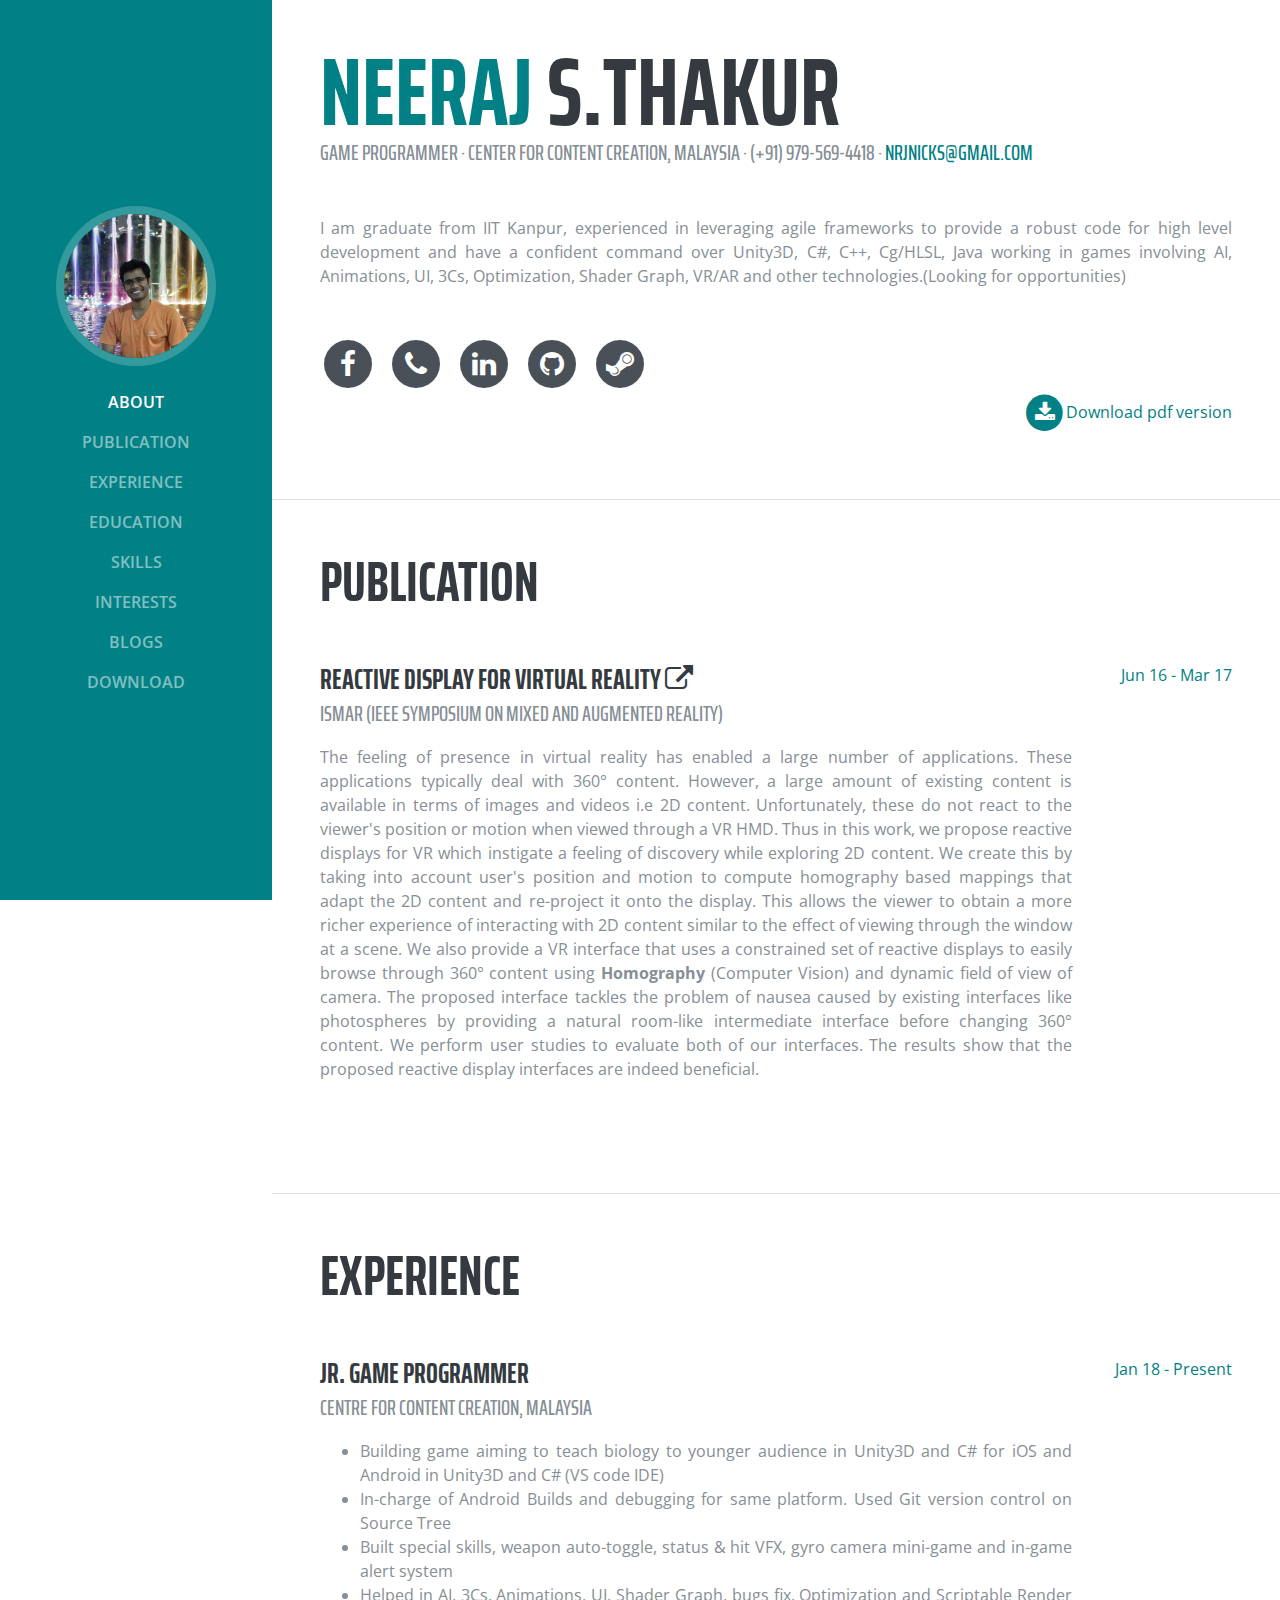
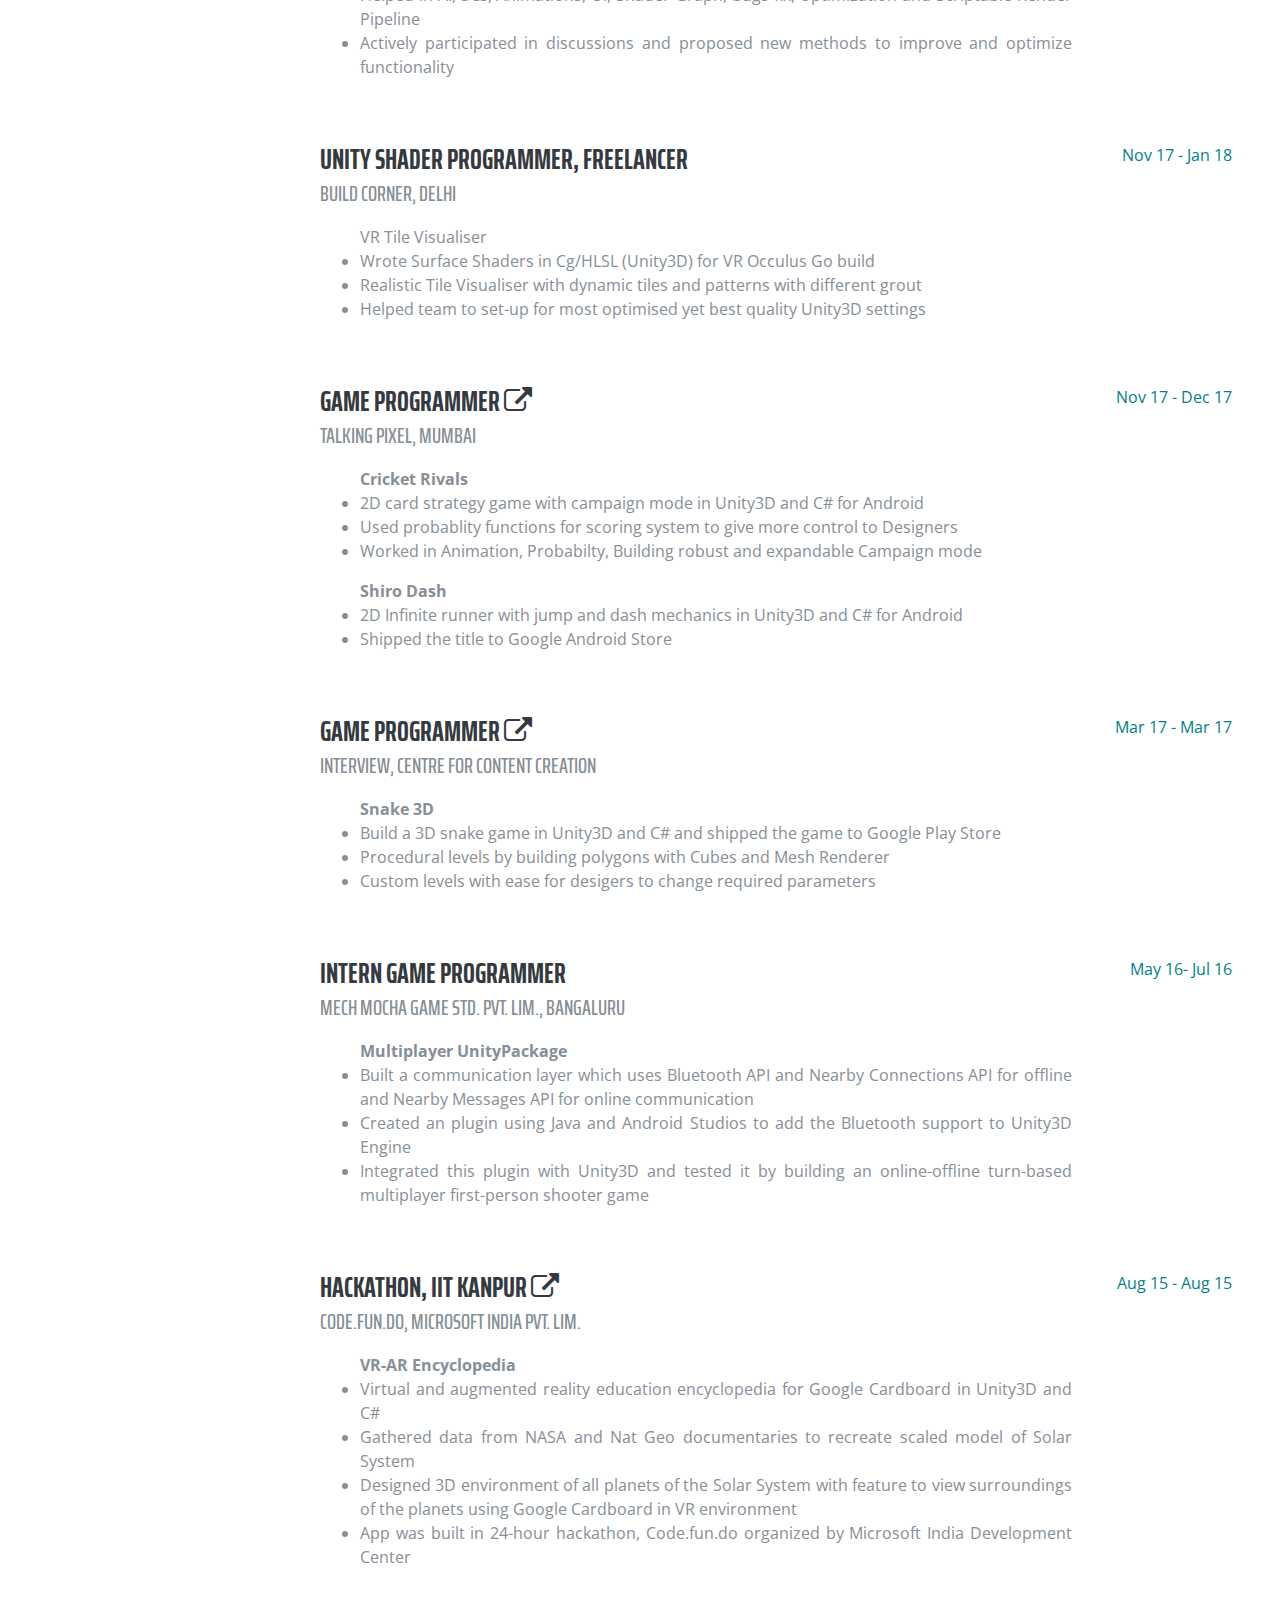
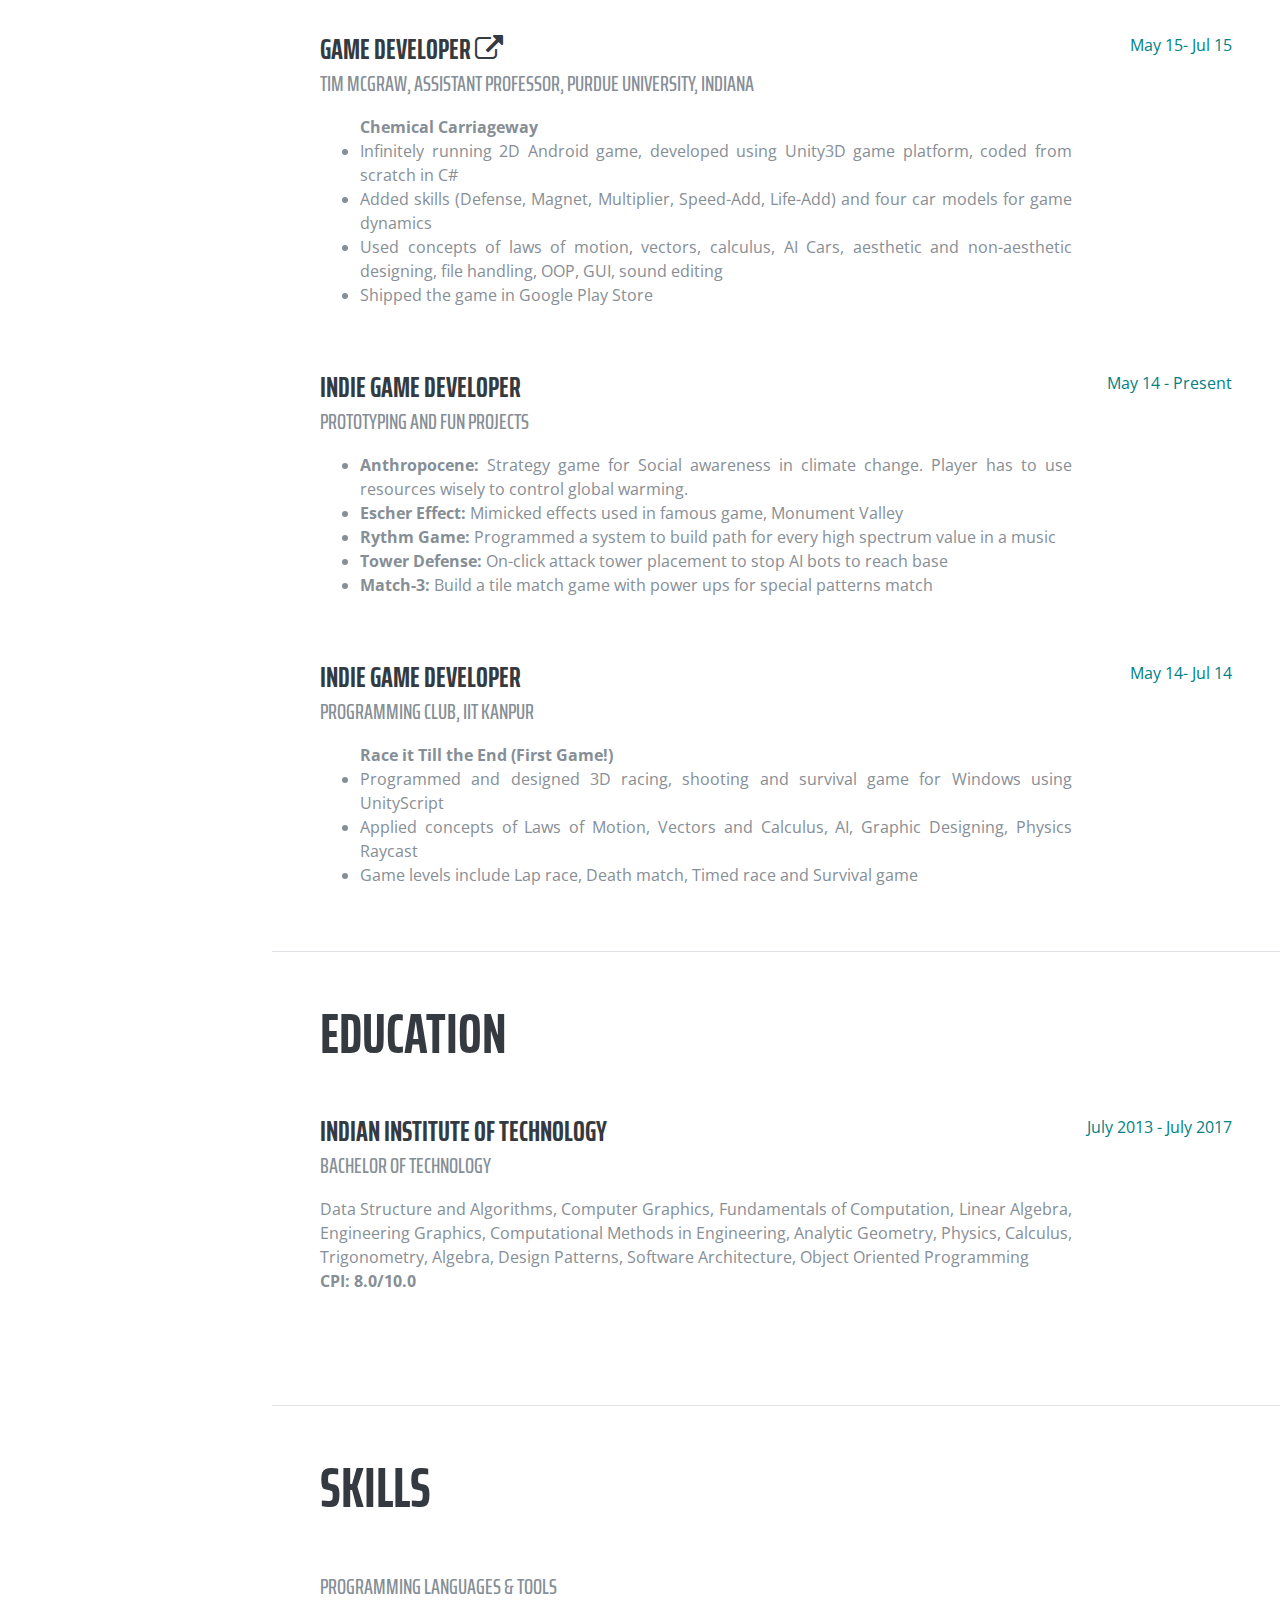
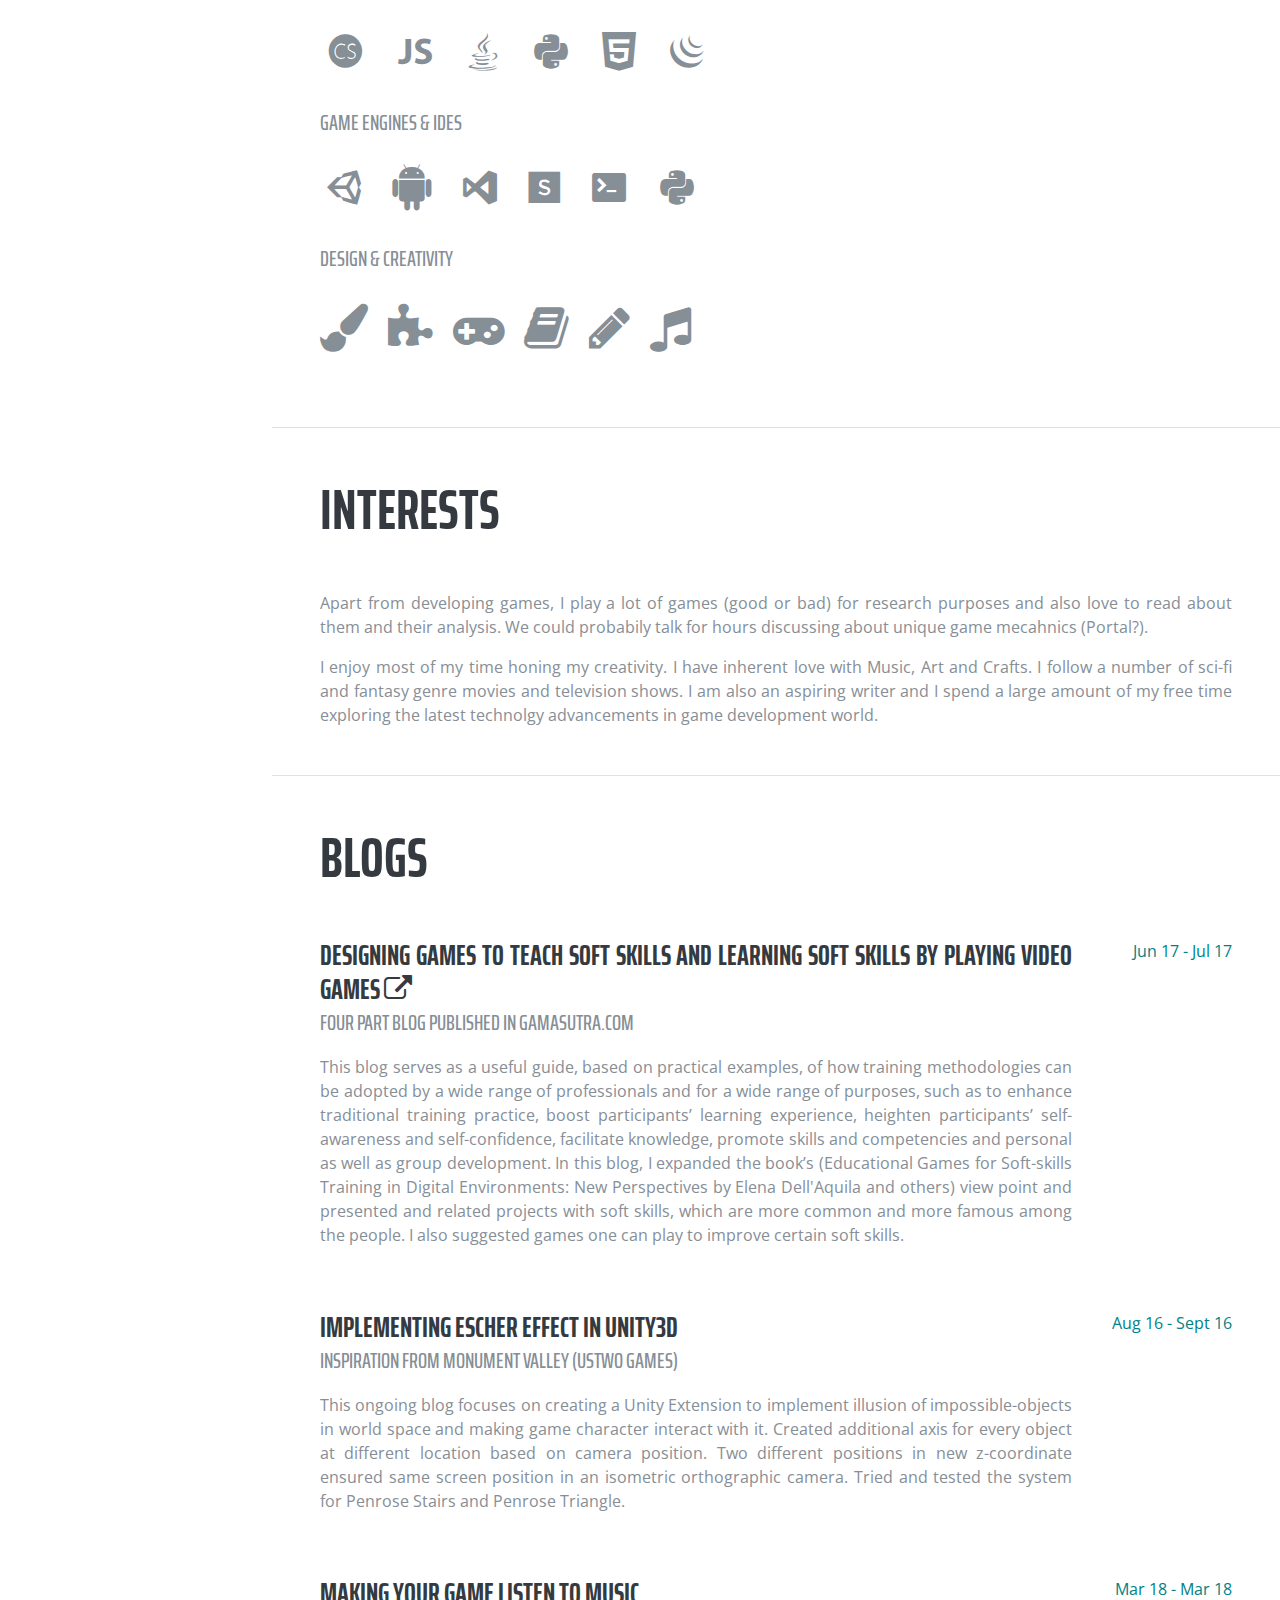
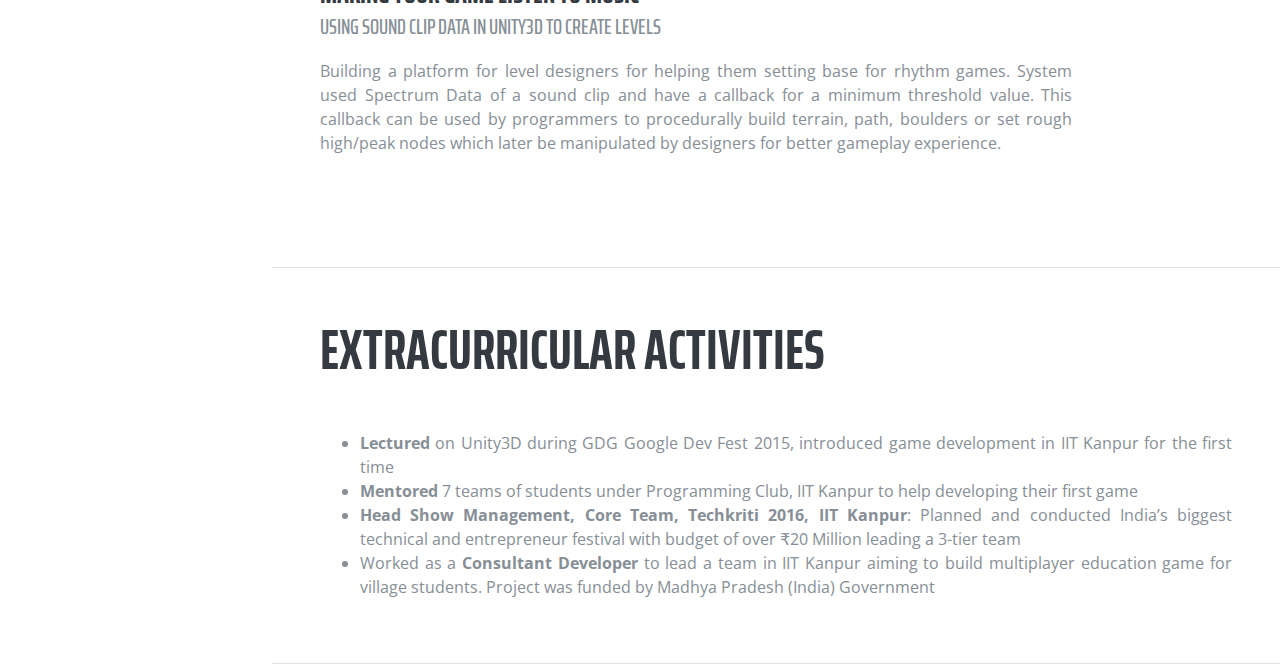
<file: resume/index.html>
<!DOCTYPE html>
<html lang="en">

  <head>

    <meta charset="utf-8">
    <meta name="viewport" content="width=device-width, initial-scale=1, shrink-to-fit=no">
    <meta name="description" content="Game Programmer, Designer and Developer Portfolio of Neeraj Thakur, IIT Kanpur B.Tech gradutate. Experienced in Unity3D, C#, C++, Js, Gameplay Prototyping, Android Programming, Shader and many more.">
    <meta name="author" content="Neeraj S.Thakur, nrjnicks@gmail.com">
    <meta name="keywords" content="Game, Programmer, Gameplay, Developer, Indie, Designer, Designer, Portfolio, Resume, Unity, Unity3D, C#, C++,C,Python, Js, IIT, IITK, India, Indian, Institute of Technology, Kanpur, AR, Augmented, VR, Virtual, MR, Mixed, Reality, Homography, Google, Android, Carboard, Microsoft, Code.fun.do, Shader, Cg, HLSL, AI, 3D, 2D, Neeraj, Thakur">
    <meta property="og:image" content="../img/neeraj.jpg">
    <meta name="google-site-verification" content="xDJyLqBjXRWvHO2nDuwWnZPF6ohX08uhF4eCDptAahg" />

    <title>Game Programmer Resume, Neeraj S.Thakur</title>

    <!-- Bootstrap core CSS -->
    <link href="vendor/bootstrap/css/bootstrap.min.css" rel="stylesheet">

    <!-- Custom fonts for this template -->
    <link href="https://fonts.googleapis.com/css?family=Saira+Extra+Condensed" rel="stylesheet">
    <link href="https://fonts.googleapis.com/css?family=Open+Sans" rel="stylesheet">
    <link href="../vendor/font-awesome/css/font-awesome.min.css" rel="stylesheet">
    <link href="vendor/devicons/css/devicons.min.css" rel="stylesheet">
    <link href="vendor/simple-line-icons/css/simple-line-icons.css" rel="stylesheet">

    <!-- Custom styles for this template -->
    <link href="css/resume.min.css" rel="stylesheet">
    <link rel="icon" href="../img/icon.ico">

  </head>

  <body id="page-top">

    <nav class="navbar navbar-expand-lg navbar-dark bg-primary fixed-top" id="sideNav">
      <a class="navbar-brand js-scroll-trigger" target="_parent"  href="..">
        <span class="d-block d-lg-none">Neeraj S.Thakur</span>
        <span class="d-none d-lg-block">
          <img class="img-fluid img-profile rounded-circle mx-auto mb-2" src="../img/neeraj.jpg"  alt="Neeraj Thakur, Game Programmer" title="Neeraj S.Thakur">
        </span>
      </a>
      <button class="bg-primary navbar-toggler" type="button" data-toggle="collapse" data-target="#navbarSupportedContent" aria-controls="navbarSupportedContent" aria-expanded="false" aria-label="Toggle navigation" style="outline:0px">
        <span class="navbar-toggler-icon"></span>
      </button>
      <div class="bg-primary collapse navbar-collapse" id="navbarSupportedContent">
        <ul class="navbar-nav">
          <li class="nav-item">
            <a id="ScrollTo-about" class="nav-link js-scroll-trigger" href="#about">About</a>
          </li>
          <li class="nav-item">
            <a id="ScrollTo-publication" class="nav-link js-scroll-trigger" href="#publication">Publication</a>
          </li>
          <li class="nav-item">
            <a id="ScrollTo-experience" class="nav-link js-scroll-trigger" href="#experience">Experience</a>
          </li>
          <li class="nav-item">
            <a id="ScrollTo-education" class="nav-link js-scroll-trigger" href="#education">Education</a>
          </li>
          <li class="nav-item">
            <a id="ScrollTo-skills" class="nav-link js-scroll-trigger" href="#skills">Skills</a>
          </li>
          <li class="nav-item">
            <a id="ScrollTo-interests" class="nav-link js-scroll-trigger" href="#interests">Interests</a>
          </li>
          <li class="nav-item">
            <a id="ScrollTo-blogs" class="nav-link js-scroll-trigger" href="#blogs">Blogs</a>
          </li>
          <li class="nav-item">
            <a class="nav-link js-scroll-trigger" href="NeerajSThakurResume.pdf" download="NeerajSThakurResume.pdf">Download</a>
          </li>
        </ul>
      </div>
    </nav>

    <div class="container-fluid p-0">

      <section class="resume-section p-3 p-lg-5 d-flex d-column" id="about">
        <div class="my-auto">
          <a target="_parent"  href="..">
            <h1 class="mb-0">
              <span class="text-primary">Neeraj</span>
              S.Thakur
            </h1>
          </a>
          <div class="subheading mb-5">Game Programmer · Center for Content Creation, Malaysia · (+91) 979-569-4418 ·
            <a href="mailto:nrjnicks@gmail.com">nrjnicks@gmail.com</a>
          </div>
          <p class="mb-5">I am graduate from IIT Kanpur, experienced in leveraging agile frameworks to provide a robust code for high level development and have a confident command over Unity3D, C#, C++, Cg/HLSL, Java working in games involving AI, Animations, UI, 3Cs, Optimization, Shader Graph, VR/AR and other technologies.(Looking for opportunities)</p>
          <ul class="list-inline list-social-icons mb-0">
            <li class="list-inline-item">
              <a href="https://www.facebook.com/NrjNicks" target="_blank">
                <span class="fa-stack fa-lg">
                  <i class="fa fa-circle fa-stack-2x"></i>
                  <i class="fa fa-facebook fa-stack-1x fa-inverse"></i>
                </span>
              </a>
            </li>
            <li class="list-inline-item">
              <a href="tel:+919795694418">
                <span class="fa-stack fa-lg">
                  <i class="fa fa-circle fa-stack-2x"></i>
                  <i class="fa fa-phone fa-stack-1x fa-inverse"></i>
                </span>
              </a>
            </li>
            <li class="list-inline-item">
              <a href="https://www.linkedin.com/in/nrjnicks" target="_blank">
                <span class="fa-stack fa-lg">
                  <i class="fa fa-circle fa-stack-2x"></i>
                  <i class="fa fa-linkedin fa-stack-1x fa-inverse"></i>
                </span>
              </a>
            </li>
            <li class="list-inline-item">
              <a href="https://github.com/Nrjnicks" target="_blank">
                <span class="fa-stack fa-lg">
                  <i class="fa fa-circle fa-stack-2x"></i>
                  <i class="fa fa-github fa-stack-1x fa-inverse"></i>
                </span>
              </a>
            </li>
            <li class="list-inline-item">
              <a href="https://steamcommunity.com/id/nrjnicks/" target="_blank">
                <span class="fa-stack fa-lg">
                  <i class="fa fa-circle fa-stack-2x"></i>
                  <i class="fa fa-steam fa-stack-1x fa-inverse"></i>
                </span>
              </a>
            </li>
          </ul>
          <p style="float: right" class="list-inline-item">
            <a href="NeerajSThakurResume.pdf" download="NeerajSThakurResume.pdf">
              <span class="fa-stack fa-lg">
                <i class="fa fa-circle fa-stack-2x"></i>
                <i class="fa fa-download fa-stack-1x fa-inverse"></i>
              </span>Download pdf version
            </a>
          </p>
        </div>
      </section>

      
      <section class="resume-section p-3 p-lg-5 d-flex flex-column" id="publication">
          <div class="my-auto">
            <h2 class="mb-5">Publication</h2>
  
            <div class="resume-item d-flex flex-column flex-md-row mb-5">
              <div class="resume-content mr-auto">
                <a target="_blank" href="https://ieeexplore.ieee.org/document/8088450/"><h3 class="mb-0">Reactive Display for Virtual Reality <i class="fa fa-external-link"></i></h3></a>
                <div class="subheading mb-3">ISMAR (IEEE Symposium on Mixed and Augmented Reality)</div>
                <p>The feeling of presence in virtual reality has enabled a large number of applications. These applications typically deal with 360° content. However, a large amount of existing content is available in terms of images and videos i.e 2D content. Unfortunately, these do not react to the viewer's position or motion when viewed through a VR HMD. Thus in this work, we propose reactive displays for VR which instigate a feeling of discovery while exploring 2D content. We create this by taking into account user's position and motion to compute homography based mappings that adapt the 2D content and re-project it onto the display. This allows the viewer to obtain a more richer experience of interacting with 2D content similar to the effect of viewing through the window at a scene. We also provide a VR interface that uses a constrained set of reactive displays to easily browse through 360° content using <b>Homography</b> (Computer Vision) and dynamic field of view of camera. The proposed interface tackles the problem of nausea caused by existing interfaces like photospheres by providing a natural room-like intermediate interface before changing 360° content. We perform user studies to evaluate both of our interfaces. The results show that the proposed reactive display interfaces are indeed beneficial.</p>
              </div>
              <div class="resume-date text-md-right">
                <span class="text-primary">Jun 16 - Mar 17</span>
              </div>
            </div>
      </section>      

      <section class="resume-section p-3 p-lg-5 d-flex flex-column" id="experience">
        <div class="my-auto">
          <h2 class="mb-5">Experience</h2>

          <div class="resume-item d-flex flex-column flex-md-row mb-5">
            <div class="resume-content mr-auto">
              <h3 class="mb-0">Jr. Game Programmer</h3>
              <div class="subheading mb-3">Centre for Content Creation, Malaysia</div>
              <ul>
                  <li>Building game aiming to teach biology to younger audience in Unity3D and C# for iOS and Android in Unity3D and C# (VS code IDE)</li>
                  <li>In-charge of Android Builds and debugging for same platform. Used Git version control on Source Tree </li>
                  <li>Built special skills, weapon auto-toggle, status & hit VFX, gyro camera mini-game and in-game alert system</li>
                  <li>Helped in AI, 3Cs, Animations, UI, Shader Graph, bugs fix, Optimization and Scriptable Render Pipeline</li>
                  <li>Actively participated in discussions and proposed new methods to improve and optimize functionality</li>
              </ul>
            </div>
            <div class="resume-date text-md-right">
              <span class="text-primary">Jan 18 - Present</span>
            </div>
          </div>

          <div class="resume-item d-flex flex-column flex-md-row mb-5">
            <div class="resume-content mr-auto">
              <h3 class="mb-0">Unity Shader Programmer, Freelancer</h3>
              <div class="subheading mb-3">Build Corner, Delhi</div>              
              <ul>VR Tile Visualiser
                  <li>Wrote Surface Shaders in Cg/HLSL (Unity3D) for VR Occulus Go build</li>
                  <li>Realistic Tile Visualiser with dynamic tiles and patterns with different grout</li>
                  <li>Helped team to set-up for most optimised yet best quality Unity3D settings</li>
              </ul>
            </div>
            <div class="resume-date text-md-right">
              <span class="text-primary">Nov 17 - Jan 18</span>
            </div>
          </div>

          <div class="resume-item d-flex flex-column flex-md-row mb-5">
            <div class="resume-content mr-auto">
              <a target="_blank" href="https://play.google.com/store/apps/details?id=com.tp.shirodash"><h3 class="mb-0">Game Programmer <i class="fa fa-external-link"></i></h3></a>
              <div class="subheading mb-3">Talking Pixel, Mumbai</div>
              <ul><b>Cricket Rivals</b>
                  <li>2D card strategy game with campaign mode in Unity3D and C# for Android</li>
                  <li>Used probablity functions for scoring system to give more control to Designers</li>
                  <li>Worked in Animation, Probabilty, Building robust and expandable Campaign mode</li>
              </ul>
              <ul><b>Shiro Dash</b>
                  <li>2D Infinite runner with jump and dash mechanics in Unity3D and C# for Android</li>
                  <li>Shipped the title to Google Android Store</li>
              </ul>
            </div>
            <div class="resume-date text-md-right">
              <span class="text-primary">Nov 17 - Dec 17</span>
            </div>
          </div>          

          <div class="resume-item d-flex flex-column flex-md-row mb-5">
              <div class="resume-content mr-auto">
                <a target="_blank" href="https://play.google.com/store/apps/details?id=com.CosmicTurtles.Snake3D"><h3 class="mb-0">Game Programmer <i class="fa fa-external-link"></i></h3></a>
                <div class="subheading mb-3">Interview, Centre for Content Creation</div>
                <ul><b>Snake 3D</b>
                    <li>Build a 3D snake game in Unity3D and C# and shipped the game to Google Play Store</li>
                    <li>Procedural levels by building polygons with Cubes and Mesh Renderer</li>
                    <li>Custom levels with ease for desigers to change required parameters</li>
                </ul>
              </div>
              <div class="resume-date text-md-right">
                <span class="text-primary">Mar 17 - Mar 17</span>
              </div>
            </div>

          <div class="resume-item d-flex flex-column flex-md-row mb-5">
            <div class="resume-content mr-auto">
              <h3 class="mb-0">Intern Game Programmer</h3>
              <div class="subheading mb-3">Mech Mocha Game Std. Pvt. Lim., Bangaluru</div>
              <ul><b>Multiplayer UnityPackage</b>
                  <li>Built a communication layer which uses Bluetooth API and Nearby Connections API for offline and Nearby Messages API for online communication</li>
                  <li>Created an plugin using Java and Android Studios to add the Bluetooth support to Unity3D Engine</li>
                  <li>Integrated this plugin with Unity3D and tested it by building an online-offline turn-based multiplayer first-person shooter game</li>
              </ul>
            </div>
            <div class="resume-date text-md-right">
              <span class="text-primary">May 16- Jul 16</span>
            </div>
          </div>

          <div class="resume-item d-flex flex-column flex-md-row mb-5">
            <div class="resume-content mr-auto">
              <a target="_blank" href="https://www.youtube.com/watch?v=58QLQCEOeGo"><h3 class="mb-0">Hackathon, IIT Kanpur <i class="fa fa-external-link"></i></h3></a>
              <div class="subheading mb-3">Code.fun.do, Microsoft India Pvt. Lim.</div>
              <ul><b>VR-AR Encyclopedia</b>
                  <li>Virtual and augmented reality education encyclopedia for Google Cardboard in Unity3D and C#</li>
                  <li>Gathered data from NASA and Nat Geo documentaries to recreate scaled model of Solar System</li>
                  <li>Designed 3D environment of all planets of the Solar System with feature to view surroundings of the planets using Google Cardboard in VR environment</li>
                  <li>App was built in 24-hour hackathon, Code.fun.do organized by Microsoft India Development Center</li>
              </ul>
            </div>
            <div class="resume-date text-md-right">
              <span class="text-primary">Aug 15 - Aug 15</span>
            </div>
          </div>

          <div class="resume-item d-flex flex-column flex-md-row mb-5">
            <div class="resume-content mr-auto">
              <a target="_blank" href="https://play.google.com/store/apps/details?id=com.Blinds_FaithCC.ChemicalCarriageway"><h3 class="mb-0">Game Developer <i class="fa fa-external-link"></i></h3></a>
              <div class="subheading mb-3">Tim McGraw, Assistant Professor, Purdue University, Indiana</div>
              <ul><b>Chemical Carriageway</b>
                  <li>Infinitely running 2D Android game, developed using Unity3D game platform, coded from scratch in C#</li>
                  <li>Added skills (Defense, Magnet, Multiplier, Speed-Add, Life-Add) and four car models for game dynamics</li>
                  <li>Used concepts of laws of motion, vectors, calculus, AI Cars, aesthetic and non-aesthetic designing, file handling, OOP, GUI, sound editing</li>
                  <li>Shipped the game in Google Play Store</li>
              </ul>
            </div>
            <div class="resume-date text-md-right">
              <span class="text-primary">May 15- Jul 15</span>
            </div>
          </div>

          <div class="resume-item d-flex flex-column flex-md-row mb-5">
            <div class="resume-content mr-auto">
              <h3 class="mb-0">Indie Game Developer</h3>
              <div class="subheading mb-3">Prototyping and Fun Projects</div>
              <ul>
                  <li><b>Anthropocene:</b> Strategy game for Social awareness in climate change. Player has to use resources wisely to control global warming.</li>
                  <li><b>Escher Effect:</b> Mimicked effects used in famous game, Monument Valley</li>
                  <li><b>Rythm Game:</b> Programmed a system to build path for every high spectrum value in a music</li>
                  <li><b>Tower Defense:</b> On-click attack tower placement to stop AI bots to reach base</li>
                  <li><b>Match-3:</b> Build a tile match game with power ups for special patterns match</li>
              </ul>
            </div>
            <div class="resume-date text-md-right">
              <span class="text-primary">May 14 - Present</span>
            </div>
          </div>
        </div>

        <div class="resume-item d-flex flex-column flex-md-row">
          <div class="resume-content mr-auto">
            <h3 class="mb-0">Indie Game Developer</h3>
            <div class="subheading mb-3">Programming Club, IIT Kanpur</div>
            <ul><b>Race it Till the End (First Game!)</b>
                <li>Programmed and designed 3D racing, shooting and survival game for Windows using UnityScript</li>
                <li>Applied concepts of Laws of Motion, Vectors and Calculus, AI, Graphic Designing, Physics Raycast</li>
                <li>Game levels include Lap race, Death match, Timed race and Survival game</li>
            </ul>
          </div>
          <div class="resume-date text-md-right">
            <span class="text-primary">May 14- Jul 14</span>
          </div>
        </div>

      </section>

      <section class="resume-section p-3 p-lg-5 d-flex flex-column" id="education">
        <div class="my-auto">
          <h2 class="mb-5">Education</h2>

          <div class="resume-item d-flex flex-column flex-md-row mb-5">
            <div class="resume-content mr-auto">
              <h3 class="mb-0">Indian Institute of Technology</h3>
              <div class="subheading mb-3">Bachelor of Technology</div>
              <div>Data Structure and Algorithms, Computer Graphics, Fundamentals of Computation, Linear Algebra, Engineering Graphics, Computational Methods in Engineering, Analytic Geometry, Physics, Calculus, Trigonometry, Algebra, Design Patterns, Software Architecture, Object Oriented Programming</div>
              <p><b>CPI: 8.0/10.0</b></p>
            </div>
            <div class="resume-date text-md-right">
              <span class="text-primary">July 2013 - July 2017</span>
            </div>
          </div>

        </div>
      </section>

      <section class="resume-section p-3 p-lg-5 d-flex flex-column" id="skills">
        <div class="my-auto">
          <h2 class="mb-5">Skills</h2>
          
          <div class="subheading mb-3">Programming Languages &amp; Tools</div>
          <ul class="list-inline list-icons">
            <li class="list-inline-item">
              <i class="devicons devicons-scriptcs"></i>
            </li>
            <li class="list-inline-item">
              <i class="devicons devicons-javascript"></i>
            </li>
            <li class="list-inline-item">
              <i class="devicons devicons-java"></i>
            </li>
            <li class="list-inline-item">
              <i class="devicons devicons-python"></i>
            </li>
            <li class="list-inline-item">
              <i class="devicons devicons-html5"></i>
            </li>
            <li class="list-inline-item">
              <i class="devicons devicons-jquery"></i>
            </li>
          </ul>
          <div class="subheading mb-3">Game Engines &amp; IDEs</div>
          <ul class="list-inline list-icons">
            <li class="list-inline-item">
              <i class="devicons devicons-unity_small"></i>
            </li>
            <li class="list-inline-item">
              <i class="devicons devicons-android"></i>
            </li>
            <li class="list-inline-item">
              <i class="devicons devicons-visualstudio"></i>
            </li>
            <li class="list-inline-item">
              <i class="devicons devicons-sublime"></i>
            </li>
            <li class="list-inline-item">
              <i class="devicons devicons-terminal"></i>
            </li>
            <li class="list-inline-item">
              <i class="devicons devicons-python"></i>
            </li>
          </ul>
          <div class="subheading mb-3">Design &amp; Creativity</div>
          <ul class="list-inline list-icons">
            <li class="list-inline-item">
              <i class="fa fa-paint-brush"></i>
            </li>
            <li class="list-inline-item">
              <i class="fa fa-puzzle-piece"></i>
            </li>
            <li class="list-inline-item">
              <i class="fa fa-gamepad"></i>
            </li>
            <li class="list-inline-item">
              <i class="fa fa-book"></i>
            </li>
            <li class="list-inline-item">
              <i class="fa fa-pencil"></i>
            </li>
            <li class="list-inline-item">
              <i class="fa fa-music"></i>
            </li>
          </ul>
        </div>
      </section>      

      <section class="resume-section p-3 p-lg-5 d-flex flex-column" id="interests">
        <div class="my-auto">
          <h2 class="mb-5">Interests</h2>
          <p>Apart from developing games, I play a lot of games (good or bad) for research purposes and also love to read about them and their analysis. We could probabily talk for hours discussing about unique game mecahnics (Portal?).</p>
          <p class="mb-0">I enjoy most of my time honing my creativity. I have inherent love with Music, Art and Crafts. I follow a number of sci-fi and fantasy genre movies and television shows. I am also an aspiring writer and I spend a large amount of my free time exploring the latest technolgy advancements in game development world.</p>
        </div>
      </section>

      <section class="resume-section p-3 p-lg-5 d-flex flex-column" id="blogs">
        <div class="my-auto">
          <h2 class="mb-5">Blogs</h2>
          <div class="resume-item d-flex flex-column flex-md-row mb-5">
            <div class="resume-content mr-auto">
              <a target="_blank" href="http://www.gamasutra.com/blogs/NeerajThakur/20170626/300483/Designing_games_to_teach_Soft_Skills_Part_14_Introduction.php"><h3 class="mb-0">Designing Games to Teach Soft Skills and Learning Soft Skills by Playing Video Games <i class="fa fa-external-link"></i></h3></a>
              <div class="subheading mb-3">Four part blog published in Gamasutra.com</div>
              <p>This blog serves as a useful guide, based on practical examples, of how training methodologies can be adopted by a wide range of professionals and for a wide range of purposes, such as to enhance traditional training practice, boost participants’ learning experience, heighten participants’ self-awareness and self-confidence, facilitate knowledge, promote skills and competencies and personal as well as group development. In this blog, I expanded the book’s (Educational Games for Soft-skills Training in Digital Environments: New Perspectives by Elena Dell'Aquila and others) view point and presented and related projects with soft skills, which are more common and more famous among the people. I also suggested games one can play to improve certain soft skills.</p>
            </div>
            <div class="resume-date text-md-right">
              <span class="text-primary">Jun 17 - Jul 17</span>
            </div>
          </div>
          <div class="resume-item d-flex flex-column flex-md-row mb-5">
            <div class="resume-content mr-auto">
              <h3 class="mb-0">Implementing Escher Effect in Unity3D</h3>
              <div class="subheading mb-3">Inspiration from Monument Valley (Ustwo Games)</div>
              <p>This ongoing blog focuses on creating a Unity Extension to implement illusion of impossible-objects in world space and making game character interact with it.  Created additional axis for every object at different location based on camera position. Two different positions in new z-coordinate ensured same screen position in an isometric orthographic camera. Tried and tested the system for Penrose Stairs and Penrose Triangle.</p>
            </div>
            <div class="resume-date text-md-right">
              <span class="text-primary">Aug 16 - Sept 16</span>
            </div>
          </div>
          <div class="resume-item d-flex flex-column flex-md-row mb-5">
              <div class="resume-content mr-auto">
                <h3 class="mb-0">Making your game listen to music</h3>
                <div class="subheading mb-3">Using Sound Clip data in Unity3D to create levels</div>
                <p>Building a platform for level designers for helping them setting base for rhythm games. System used Spectrum Data of a sound clip and have a callback for a minimum threshold value. This callback can be used by programmers to procedurally build terrain, path, boulders or set rough high/peak nodes which later be manipulated by designers for better gameplay experience.</p>
              </div>
              <div class="resume-date text-md-right">
                <span class="text-primary">Mar 18 - Mar 18</span>
              </div>
            </div>
        </div>
      </section>

      <section class="resume-section p-3 p-lg-5 d-flex flex-column" id="extracurricular">
        <div class="my-auto">
          <h2 class="mb-5">Extracurricular Activities</h2>
          <ul>
            <li><b>Lectured</b> on Unity3D during GDG Google Dev Fest 2015, introduced game development in IIT Kanpur for the first time</li>
            <li><b>Mentored</b> 7 teams of students under Programming Club, IIT Kanpur to help developing their first game</li>
            <li><b>Head Show Management, Core Team, Techkriti 2016, IIT Kanpur</b>: Planned and conducted India’s biggest technical and entrepreneur festival with budget of over ₹20 Million leading a 3-tier team</li>
            <li>Worked as a <b>Consultant Developer</b> to lead a team in IIT Kanpur aiming to build multiplayer education game for village students. Project was funded by Madhya Pradesh (India) Government</li>
        </ul>
        </div>
      </section>

    </div>

    <!-- Bootstrap core JavaScript -->
    <script src="../vendor/jquery/jquery.min.js"></script>
    <script src="vendor/bootstrap/js/bootstrap.bundle.min.js"></script>

    <!-- Plugin JavaScript -->
    <script src="vendor/jquery-easing/jquery.easing.min.js"></script>

    <!-- Custom scripts for this template -->
    <script src="js/resume.min.js"></script>
    <script src="js/resumeHeight.js"></script>

  </body>

</html>
</file>
<file: resume/vendor/simple-line-icons/css/simple-line-icons.css>
@font-face {
  font-family: 'simple-line-icons';
  src: url('../fonts/Simple-Line-Icons.eot?v=2.4.0');
  src: url('../fonts/Simple-Line-Icons.eot?v=2.4.0#iefix') format('embedded-opentype'), url('../fonts/Simple-Line-Icons.woff2?v=2.4.0') format('woff2'), url('../fonts/Simple-Line-Icons.ttf?v=2.4.0') format('truetype'), url('../fonts/Simple-Line-Icons.woff?v=2.4.0') format('woff'), url('../fonts/Simple-Line-Icons.svg?v=2.4.0#simple-line-icons') format('svg');
  font-weight: normal;
  font-style: normal;
}
/*
 Use the following CSS code if you want to have a class per icon.
 Instead of a list of all class selectors, you can use the generic [class*="icon-"] selector, but it's slower:
*/
.icon-user,
.icon-people,
.icon-user-female,
.icon-user-follow,
.icon-user-following,
.icon-user-unfollow,
.icon-login,
.icon-logout,
.icon-emotsmile,
.icon-phone,
.icon-call-end,
.icon-call-in,
.icon-call-out,
.icon-map,
.icon-location-pin,
.icon-direction,
.icon-directions,
.icon-compass,
.icon-layers,
.icon-menu,
.icon-list,
.icon-options-vertical,
.icon-options,
.icon-arrow-down,
.icon-arrow-left,
.icon-arrow-right,
.icon-arrow-up,
.icon-arrow-up-circle,
.icon-arrow-left-circle,
.icon-arrow-right-circle,
.icon-arrow-down-circle,
.icon-check,
.icon-clock,
.icon-plus,
.icon-minus,
.icon-close,
.icon-event,
.icon-exclamation,
.icon-organization,
.icon-trophy,
.icon-screen-smartphone,
.icon-screen-desktop,
.icon-plane,
.icon-notebook,
.icon-mustache,
.icon-mouse,
.icon-magnet,
.icon-energy,
.icon-disc,
.icon-cursor,
.icon-cursor-move,
.icon-crop,
.icon-chemistry,
.icon-speedometer,
.icon-shield,
.icon-screen-tablet,
.icon-magic-wand,
.icon-hourglass,
.icon-graduation,
.icon-ghost,
.icon-game-controller,
.icon-fire,
.icon-eyeglass,
.icon-envelope-open,
.icon-envelope-letter,
.icon-bell,
.icon-badge,
.icon-anchor,
.icon-wallet,
.icon-vector,
.icon-speech,
.icon-puzzle,
.icon-printer,
.icon-present,
.icon-playlist,
.icon-pin,
.icon-picture,
.icon-handbag,
.icon-globe-alt,
.icon-globe,
.icon-folder-alt,
.icon-folder,
.icon-film,
.icon-feed,
.icon-drop,
.icon-drawer,
.icon-docs,
.icon-doc,
.icon-diamond,
.icon-cup,
.icon-calculator,
.icon-bubbles,
.icon-briefcase,
.icon-book-open,
.icon-basket-loaded,
.icon-basket,
.icon-bag,
.icon-action-undo,
.icon-action-redo,
.icon-wrench,
.icon-umbrella,
.icon-trash,
.icon-tag,
.icon-support,
.icon-frame,
.icon-size-fullscreen,
.icon-size-actual,
.icon-shuffle,
.icon-share-alt,
.icon-share,
.icon-rocket,
.icon-question,
.icon-pie-chart,
.icon-pencil,
.icon-note,
.icon-loop,
.icon-home,
.icon-grid,
.icon-graph,
.icon-microphone,
.icon-music-tone-alt,
.icon-music-tone,
.icon-earphones-alt,
.icon-earphones,
.icon-equalizer,
.icon-like,
.icon-dislike,
.icon-control-start,
.icon-control-rewind,
.icon-control-play,
.icon-control-pause,
.icon-control-forward,
.icon-control-end,
.icon-volume-1,
.icon-volume-2,
.icon-volume-off,
.icon-calendar,
.icon-bulb,
.icon-chart,
.icon-ban,
.icon-bubble,
.icon-camrecorder,
.icon-camera,
.icon-cloud-download,
.icon-cloud-upload,
.icon-envelope,
.icon-eye,
.icon-flag,
.icon-heart,
.icon-info,
.icon-key,
.icon-link,
.icon-lock,
.icon-lock-open,
.icon-magnifier,
.icon-magnifier-add,
.icon-magnifier-remove,
.icon-paper-clip,
.icon-paper-plane,
.icon-power,
.icon-refresh,
.icon-reload,
.icon-settings,
.icon-star,
.icon-symbol-female,
.icon-symbol-male,
.icon-target,
.icon-credit-card,
.icon-paypal,
.icon-social-tumblr,
.icon-social-twitter,
.icon-social-facebook,
.icon-social-instagram,
.icon-social-linkedin,
.icon-social-pinterest,
.icon-social-github,
.icon-social-google,
.icon-social-reddit,
.icon-social-skype,
.icon-social-dribbble,
.icon-social-behance,
.icon-social-foursqare,
.icon-social-soundcloud,
.icon-social-spotify,
.icon-social-stumbleupon,
.icon-social-youtube,
.icon-social-dropbox,
.icon-social-vkontakte,
.icon-social-steam {
  font-family: 'simple-line-icons';
  speak: none;
  font-style: normal;
  font-weight: normal;
  font-variant: normal;
  text-transform: none;
  line-height: 1;
  /* Better Font Rendering =========== */
  -webkit-font-smoothing: antialiased;
  -moz-osx-font-smoothing: grayscale;
}
.icon-user:before {
  content: "\e005";
}
.icon-people:before {
  content: "\e001";
}
.icon-user-female:before {
  content: "\e000";
}
.icon-user-follow:before {
  content: "\e002";
}
.icon-user-following:before {
  content: "\e003";
}
.icon-user-unfollow:before {
  content: "\e004";
}
.icon-login:before {
  content: "\e066";
}
.icon-logout:before {
  content: "\e065";
}
.icon-emotsmile:before {
  content: "\e021";
}
.icon-phone:before {
  content: "\e600";
}
.icon-call-end:before {
  content: "\e048";
}
.icon-call-in:before {
  content: "\e047";
}
.icon-call-out:before {
  content: "\e046";
}
.icon-map:before {
  content: "\e033";
}
.icon-location-pin:before {
  content: "\e096";
}
.icon-direction:before {
  content: "\e042";
}
.icon-directions:before {
  content: "\e041";
}
.icon-compass:before {
  content: "\e045";
}
.icon-layers:before {
  content: "\e034";
}
.icon-menu:before {
  content: "\e601";
}
.icon-list:before {
  content: "\e067";
}
.icon-options-vertical:before {
  content: "\e602";
}
.icon-options:before {
  content: "\e603";
}
.icon-arrow-down:before {
  content: "\e604";
}
.icon-arrow-left:before {
  content: "\e605";
}
.icon-arrow-right:before {
  content: "\e606";
}
.icon-arrow-up:before {
  content: "\e607";
}
.icon-arrow-up-circle:before {
  content: "\e078";
}
.icon-arrow-left-circle:before {
  content: "\e07a";
}
.icon-arrow-right-circle:before {
  content: "\e079";
}
.icon-arrow-down-circle:before {
  content: "\e07b";
}
.icon-check:before {
  content: "\e080";
}
.icon-clock:before {
  content: "\e081";
}
.icon-plus:before {
  content: "\e095";
}
.icon-minus:before {
  content: "\e615";
}
.icon-close:before {
  content: "\e082";
}
.icon-event:before {
  content: "\e619";
}
.icon-exclamation:before {
  content: "\e617";
}
.icon-organization:before {
  content: "\e616";
}
.icon-trophy:before {
  content: "\e006";
}
.icon-screen-smartphone:before {
  content: "\e010";
}
.icon-screen-desktop:before {
  content: "\e011";
}
.icon-plane:before {
  content: "\e012";
}
.icon-notebook:before {
  content: "\e013";
}
.icon-mustache:before {
  content: "\e014";
}
.icon-mouse:before {
  content: "\e015";
}
.icon-magnet:before {
  content: "\e016";
}
.icon-energy:before {
  content: "\e020";
}
.icon-disc:before {
  content: "\e022";
}
.icon-cursor:before {
  content: "\e06e";
}
.icon-cursor-move:before {
  content: "\e023";
}
.icon-crop:before {
  content: "\e024";
}
.icon-chemistry:before {
  content: "\e026";
}
.icon-speedometer:before {
  content: "\e007";
}
.icon-shield:before {
  content: "\e00e";
}
.icon-screen-tablet:before {
  content: "\e00f";
}
.icon-magic-wand:before {
  content: "\e017";
}
.icon-hourglass:before {
  content: "\e018";
}
.icon-graduation:before {
  content: "\e019";
}
.icon-ghost:before {
  content: "\e01a";
}
.icon-game-controller:before {
  content: "\e01b";
}
.icon-fire:before {
  content: "\e01c";
}
.icon-eyeglass:before {
  content: "\e01d";
}
.icon-envelope-open:before {
  content: "\e01e";
}
.icon-envelope-letter:before {
  content: "\e01f";
}
.icon-bell:before {
  content: "\e027";
}
.icon-badge:before {
  content: "\e028";
}
.icon-anchor:before {
  content: "\e029";
}
.icon-wallet:before {
  content: "\e02a";
}
.icon-vector:before {
  content: "\e02b";
}
.icon-speech:before {
  content: "\e02c";
}
.icon-puzzle:before {
  content: "\e02d";
}
.icon-printer:before {
  content: "\e02e";
}
.icon-present:before {
  content: "\e02f";
}
.icon-playlist:before {
  content: "\e030";
}
.icon-pin:before {
  content: "\e031";
}
.icon-picture:before {
  content: "\e032";
}
.icon-handbag:before {
  content: "\e035";
}
.icon-globe-alt:before {
  content: "\e036";
}
.icon-globe:before {
  content: "\e037";
}
.icon-folder-alt:before {
  content: "\e039";
}
.icon-folder:before {
  content: "\e089";
}
.icon-film:before {
  content: "\e03a";
}
.icon-feed:before {
  content: "\e03b";
}
.icon-drop:before {
  content: "\e03e";
}
.icon-drawer:before {
  content: "\e03f";
}
.icon-docs:before {
  content: "\e040";
}
.icon-doc:before {
  content: "\e085";
}
.icon-diamond:before {
  content: "\e043";
}
.icon-cup:before {
  content: "\e044";
}
.icon-calculator:before {
  content: "\e049";
}
.icon-bubbles:before {
  content: "\e04a";
}
.icon-briefcase:before {
  content: "\e04b";
}
.icon-book-open:before {
  content: "\e04c";
}
.icon-basket-loaded:before {
  content: "\e04d";
}
.icon-basket:before {
  content: "\e04e";
}
.icon-bag:before {
  content: "\e04f";
}
.icon-action-undo:before {
  content: "\e050";
}
.icon-action-redo:before {
  content: "\e051";
}
.icon-wrench:before {
  content: "\e052";
}
.icon-umbrella:before {
  content: "\e053";
}
.icon-trash:before {
  content: "\e054";
}
.icon-tag:before {
  content: "\e055";
}
.icon-support:before {
  content: "\e056";
}
.icon-frame:before {
  content: "\e038";
}
.icon-size-fullscreen:before {
  content: "\e057";
}
.icon-size-actual:before {
  content: "\e058";
}
.icon-shuffle:before {
  content: "\e059";
}
.icon-share-alt:before {
  content: "\e05a";
}
.icon-share:before {
  content: "\e05b";
}
.icon-rocket:before {
  content: "\e05c";
}
.icon-question:before {
  content: "\e05d";
}
.icon-pie-chart:before {
  content: "\e05e";
}
.icon-pencil:before {
  content: "\e05f";
}
.icon-note:before {
  content: "\e060";
}
.icon-loop:before {
  content: "\e064";
}
.icon-home:before {
  content: "\e069";
}
.icon-grid:before {
  content: "\e06a";
}
.icon-graph:before {
  content: "\e06b";
}
.icon-microphone:before {
  content: "\e063";
}
.icon-music-tone-alt:before {
  content: "\e061";
}
.icon-music-tone:before {
  content: "\e062";
}
.icon-earphones-alt:before {
  content: "\e03c";
}
.icon-earphones:before {
  content: "\e03d";
}
.icon-equalizer:before {
  content: "\e06c";
}
.icon-like:before {
  content: "\e068";
}
.icon-dislike:before {
  content: "\e06d";
}
.icon-control-start:before {
  content: "\e06f";
}
.icon-control-rewind:before {
  content: "\e070";
}
.icon-control-play:before {
  content: "\e071";
}
.icon-control-pause:before {
  content: "\e072";
}
.icon-control-forward:before {
  content: "\e073";
}
.icon-control-end:before {
  content: "\e074";
}
.icon-volume-1:before {
  content: "\e09f";
}
.icon-volume-2:before {
  content: "\e0a0";
}
.icon-volume-off:before {
  content: "\e0a1";
}
.icon-calendar:before {
  content: "\e075";
}
.icon-bulb:before {
  content: "\e076";
}
.icon-chart:before {
  content: "\e077";
}
.icon-ban:before {
  content: "\e07c";
}
.icon-bubble:before {
  content: "\e07d";
}
.icon-camrecorder:before {
  content: "\e07e";
}
.icon-camera:before {
  content: "\e07f";
}
.icon-cloud-download:before {
  content: "\e083";
}
.icon-cloud-upload:before {
  content: "\e084";
}
.icon-envelope:before {
  content: "\e086";
}
.icon-eye:before {
  content: "\e087";
}
.icon-flag:before {
  content: "\e088";
}
.icon-heart:before {
  content: "\e08a";
}
.icon-info:before {
  content: "\e08b";
}
.icon-key:before {
  content: "\e08c";
}
.icon-link:before {
  content: "\e08d";
}
.icon-lock:before {
  content: "\e08e";
}
.icon-lock-open:before {
  content: "\e08f";
}
.icon-magnifier:before {
  content: "\e090";
}
.icon-magnifier-add:before {
  content: "\e091";
}
.icon-magnifier-remove:before {
  content: "\e092";
}
.icon-paper-clip:before {
  content: "\e093";
}
.icon-paper-plane:before {
  content: "\e094";
}
.icon-power:before {
  content: "\e097";
}
.icon-refresh:before {
  content: "\e098";
}
.icon-reload:before {
  content: "\e099";
}
.icon-settings:before {
  content: "\e09a";
}
.icon-star:before {
  content: "\e09b";
}
.icon-symbol-female:before {
  content: "\e09c";
}
.icon-symbol-male:before {
  content: "\e09d";
}
.icon-target:before {
  content: "\e09e";
}
.icon-credit-card:before {
  content: "\e025";
}
.icon-paypal:before {
  content: "\e608";
}
.icon-social-tumblr:before {
  content: "\e00a";
}
.icon-social-twitter:before {
  content: "\e009";
}
.icon-social-facebook:before {
  content: "\e00b";
}
.icon-social-instagram:before {
  content: "\e609";
}
.icon-social-linkedin:before {
  content: "\e60a";
}
.icon-social-pinterest:before {
  content: "\e60b";
}
.icon-social-github:before {
  content: "\e60c";
}
.icon-social-google:before {
  content: "\e60d";
}
.icon-social-reddit:before {
  content: "\e60e";
}
.icon-social-skype:before {
  content: "\e60f";
}
.icon-social-dribbble:before {
  content: "\e00d";
}
.icon-social-behance:before {
  content: "\e610";
}
.icon-social-foursqare:before {
  content: "\e611";
}
.icon-social-soundcloud:before {
  content: "\e612";
}
.icon-social-spotify:before {
  content: "\e613";
}
.icon-social-stumbleupon:before {
  content: "\e614";
}
.icon-social-youtube:before {
  content: "\e008";
}
.icon-social-dropbox:before {
  content: "\e00c";
}
.icon-social-vkontakte:before {
  content: "\e618";
}
.icon-social-steam:before {
  content: "\e620";
}
</file>
<file: resume/vendor/devicons/css/devicons.min.css>
/*!
 *  Devicons 1.8.0 made by Theodore Vorillas / http://vorillaz.com 
 */
@font-face{font-family:devicons;src:url(../fonts/devicons.eot?xqxft6);src:url(../fonts/devicons.eot?#iefixxqxft6) format("embedded-opentype"),url(../fonts/devicons.woff?xqxft6) format("woff"),url(../fonts/devicons.ttf?xqxft6) format("truetype"),url(../fonts/devicons.svg?xqxft6#devicons) format("svg");font-weight:400;font-style:normal}.devicons{font-family:devicons;speak:none;font-style:normal;font-weight:400;font-variant:normal;text-transform:none;line-height:1;-webkit-font-smoothing:antialiased;-moz-osx-font-smoothing:grayscale}.devicons-git:before{content:"\e602"}.devicons-git_compare:before{content:"\e628"}.devicons-git_branch:before{content:"\e625"}.devicons-git_commit:before{content:"\e629"}.devicons-git_pull_request:before{content:"\e626"}.devicons-git_merge:before{content:"\e627"}.devicons-bitbucket:before{content:"\e603"}.devicons-github_alt:before{content:"\e608"}.devicons-github_badge:before{content:"\e609"}.devicons-github:before{content:"\e60a"}.devicons-github_full:before{content:"\e617"}.devicons-java:before{content:"\e638"}.devicons-ruby:before{content:"\e639"}.devicons-scala:before{content:"\e637"}.devicons-python:before{content:"\e63c"}.devicons-go:before{content:"\e624"}.devicons-ruby_on_rails:before{content:"\e63b"}.devicons-django:before{content:"\e61d"}.devicons-markdown:before{content:"\e63e"}.devicons-php:before{content:"\e63d"}.devicons-mysql:before{content:"\e604"}.devicons-streamline:before{content:"\e605"}.devicons-database:before{content:"\e606"}.devicons-laravel:before{content:"\e63f"}.devicons-javascript:before{content:"\e64e"}.devicons-angular:before{content:"\e653"}.devicons-backbone:before{content:"\e652"}.devicons-coffeescript:before{content:"\e651"}.devicons-jquery:before{content:"\e650"}.devicons-modernizr:before{content:"\e620"}.devicons-jquery_ui:before{content:"\e654"}.devicons-ember:before{content:"\e61b"}.devicons-dojo:before{content:"\e61c"}.devicons-nodejs:before{content:"\e619"}.devicons-nodejs_small:before{content:"\e618"}.devicons-javascript_shield:before{content:"\e64f"}.devicons-bootstrap:before{content:"\e647"}.devicons-sass:before{content:"\e64b"}.devicons-css3_full:before{content:"\e64a"}.devicons-css3:before{content:"\e649"}.devicons-html5:before{content:"\e636"}.devicons-html5_multimedia:before{content:"\e632"}.devicons-html5_device_access:before{content:"\e633"}.devicons-html5_3d_effects:before{content:"\e635"}.devicons-html5_connectivity:before{content:"\e634"}.devicons-ghost_small:before{content:"\e614"}.devicons-ghost:before{content:"\e61f"}.devicons-magento:before{content:"\e640"}.devicons-joomla:before{content:"\e641"}.devicons-jekyll_small:before{content:"\e60d"}.devicons-drupal:before{content:"\e642"}.devicons-wordpress:before{content:"\e60b"}.devicons-grunt:before{content:"\e64c"}.devicons-bower:before{content:"\e64d"}.devicons-npm:before{content:"\e61e"}.devicons-yahoo_small:before{content:"\e62b"}.devicons-yahoo:before{content:"\e615"}.devicons-bing_small:before{content:"\e600"}.devicons-windows:before{content:"\e60f"}.devicons-linux:before{content:"\e612"}.devicons-ubuntu:before{content:"\e63a"}.devicons-android:before{content:"\e60e"}.devicons-apple:before{content:"\e611"}.devicons-appstore:before{content:"\e613"}.devicons-phonegap:before{content:"\e630"}.devicons-blackberry:before{content:"\e623"}.devicons-stackoverflow:before{content:"\e610"}.devicons-techcrunch:before{content:"\e62c"}.devicons-codrops:before{content:"\e62f"}.devicons-css_tricks:before{content:"\e601"}.devicons-smashing_magazine:before{content:"\e62d"}.devicons-netmagazine:before{content:"\e62e"}.devicons-codepen:before{content:"\e616"}.devicons-cssdeck:before{content:"\e62a"}.devicons-hackernews:before{content:"\e61a"}.devicons-dropbox:before{content:"\e607"}.devicons-google_drive:before{content:"\e631"}.devicons-visualstudio:before{content:"\e60c"}.devicons-unity_small:before{content:"\e621"}.devicons-raspberry_pi:before{content:"\e622"}.devicons-chrome:before{content:"\e643"}.devicons-ie:before{content:"\e644"}.devicons-firefox:before{content:"\e645"}.devicons-opera:before{content:"\e646"}.devicons-safari:before{content:"\e648"}.devicons-swift:before{content:"\e655"}.devicons-symfony:before{content:"\e656"}.devicons-symfony_badge:before{content:"\e657"}.devicons-less:before{content:"\e658"}.devicons-stylus:before{content:"\e659"}.devicons-trello:before{content:"\e65a"}.devicons-atlassian:before{content:"\e65b"}.devicons-jira:before{content:"\e65c"}.devicons-envato:before{content:"\e65d"}.devicons-snap_svg:before{content:"\e65e"}.devicons-raphael:before{content:"\e65f"}.devicons-google_analytics:before{content:"\e660"}.devicons-compass:before{content:"\e661"}.devicons-onedrive:before{content:"\e662"}.devicons-gulp:before{content:"\e663"}.devicons-atom:before{content:"\e664"}.devicons-cisco:before{content:"\e665"}.devicons-nancy:before{content:"\e666"}.devicons-clojure:before{content:"\e668"}.devicons-clojure_alt:before{content:"\e66a"}.devicons-perl:before{content:"\e669"}.devicons-celluloid:before{content:"\e66b"}.devicons-w3c:before{content:"\e66c"}.devicons-redis:before{content:"\e66d"}.devicons-postgresql:before{content:"\e66e"}.devicons-webplatform:before{content:"\e66f"}.devicons-jenkins:before{content:"\e667"}.devicons-requirejs:before{content:"\e670"}.devicons-opensource:before{content:"\e671"}.devicons-typo3:before{content:"\e672"}.devicons-uikit:before{content:"\e673"}.devicons-doctrine:before{content:"\e674"}.devicons-groovy:before{content:"\e675"}.devicons-nginx:before{content:"\e676"}.devicons-haskell:before{content:"\e677"}.devicons-zend:before{content:"\e678"}.devicons-gnu:before{content:"\e679"}.devicons-yeoman:before{content:"\e67a"}.devicons-heroku:before{content:"\e67b"}.devicons-debian:before{content:"\e67d"}.devicons-travis:before{content:"\e67e"}.devicons-dotnet:before{content:"\e67f"}.devicons-codeigniter:before{content:"\e680"}.devicons-javascript_badge:before{content:"\e681"}.devicons-yii:before{content:"\e682"}.devicons-msql_server:before{content:"\e67c"}.devicons-composer:before{content:"\e683"}.devicons-krakenjs_badge:before{content:"\e684"}.devicons-krakenjs:before{content:"\e685"}.devicons-mozilla:before{content:"\e686"}.devicons-firebase:before{content:"\e687"}.devicons-sizzlejs:before{content:"\e688"}.devicons-creativecommons:before{content:"\e689"}.devicons-creativecommons_badge:before{content:"\e68a"}.devicons-mitlicence:before{content:"\e68b"}.devicons-senchatouch:before{content:"\e68c"}.devicons-bugsense:before{content:"\e68d"}.devicons-extjs:before{content:"\e68e"}.devicons-mootools_badge:before{content:"\e68f"}.devicons-mootools:before{content:"\e690"}.devicons-ruby_rough:before{content:"\e691"}.devicons-komodo:before{content:"\e692"}.devicons-coda:before{content:"\e693"}.devicons-bintray:before{content:"\e694"}.devicons-terminal:before{content:"\e695"}.devicons-code:before{content:"\e696"}.devicons-responsive:before{content:"\e697"}.devicons-dart:before{content:"\e698"}.devicons-aptana:before{content:"\e699"}.devicons-mailchimp:before{content:"\e69a"}.devicons-netbeans:before{content:"\e69b"}.devicons-dreamweaver:before{content:"\e69c"}.devicons-brackets:before{content:"\e69d"}.devicons-eclipse:before{content:"\e69e"}.devicons-cloud9:before{content:"\e69f"}.devicons-scrum:before{content:"\e6a0"}.devicons-prolog:before{content:"\e6a1"}.devicons-terminal_badge:before{content:"\e6a2"}.devicons-code_badge:before{content:"\e6a3"}.devicons-mongodb:before{content:"\e6a4"}.devicons-meteor:before{content:"\e6a5"}.devicons-meteorfull:before{content:"\e6a6"}.devicons-fsharp:before{content:"\e6a7"}.devicons-rust:before{content:"\e6a8"}.devicons-ionic:before{content:"\e6a9"}.devicons-sublime:before{content:"\e6aa"}.devicons-appcelerator:before{content:"\e6ab"}.devicons-asterisk:before{content:"\e6ac"}.devicons-aws:before{content:"\e6ad"}.devicons-digital-ocean:before{content:"\e6ae"}.devicons-dlang:before{content:"\e6af"}.devicons-docker:before{content:"\e6b0"}.devicons-erlang:before{content:"\e6b1"}.devicons-google-cloud-platform:before{content:"\e6b2"}.devicons-grails:before{content:"\e6b3"}.devicons-illustrator:before{content:"\e6b4"}.devicons-intellij:before{content:"\e6b5"}.devicons-materializecss:before{content:"\e6b6"}.devicons-openshift:before{content:"\e6b7"}.devicons-photoshop:before{content:"\e6b8"}.devicons-rackspace:before{content:"\e6b9"}.devicons-react:before{content:"\e6ba"}.devicons-redhat:before{content:"\e6bb"}.devicons-scriptcs:before{content:"\e6bc"}.devicons-sqllite:before{content:"\e6c4"}.devicons-vim:before{content:"\e6c5"}
</file>
<file: resume/css/resume.min.css>
body{font-family:'Open Sans',serif;padding-top:54px;color:#868e96}@media (min-width:768px){body{padding-top:0;padding-left:17rem;text-align: justify}}h1,h2,h3,h4,h5,h6{font-family:'Saira Extra Condensed',serif;font-weight:700;text-transform:uppercase;color:#343a40}h1{font-size:6rem;line-height:5.5rem}h2{font-size:3.5rem}.subheading{text-transform:uppercase;font-weight:500;font-family:'Saira Extra Condensed',serif;font-size:1.35rem}.list-social-icons a{color:#495057}.list-social-icons a:hover{color:#018185}.list-social-icons a .fa-lg{font-size:1.75rem}.list-icons{font-size:3rem}.list-icons .list-inline-item i:hover{color:#018185}#sideNav .navbar-nav .nav-item .nav-link{font-weight:600;text-transform:uppercase}@media (min-width:768px){#sideNav{text-align:center;position:fixed;top:0;left:0;display:flex;flex-direction:column;width:17rem;height:100vh}#sideNav .navbar-brand{display:flex;margin:auto auto 0;padding:.5rem}#sideNav .navbar-brand .img-profile{max-width:10rem;max-height:10rem;border:.5rem solid rgba(255,255,255,.2)}#sideNav .navbar-collapse{display:flex;align-items:flex-start;flex-grow:0;width:100%;margin-bottom:auto}#sideNav .navbar-collapse .navbar-nav{flex-direction:column;width:100%}#sideNav .navbar-collapse .navbar-nav .nav-item{display:block}#sideNav .navbar-collapse .navbar-nav .nav-item .nav-link{display:block}}section.resume-section{border-bottom:1px solid #dee2e6;padding-top:5rem!important;padding-bottom:5rem!important}section.resume-section .resume-item .resume-date{min-width:none}@media (min-width:768px){section.resume-section{min-height:0%}section.resume-section .resume-item .resume-date{min-width:10rem}}@media (min-width:768px){section.resume-section{padding-top:3rem!important;padding-bottom:3rem!important}}.bg-primary{background-color:#018185!important}.text-primary{color:#018185!important}a{color:#018185}a:active,a:focus,a:hover{color:#3bbfc3}::selection{text-shadow:none;background:#40af93;color: #fff}
</file>
